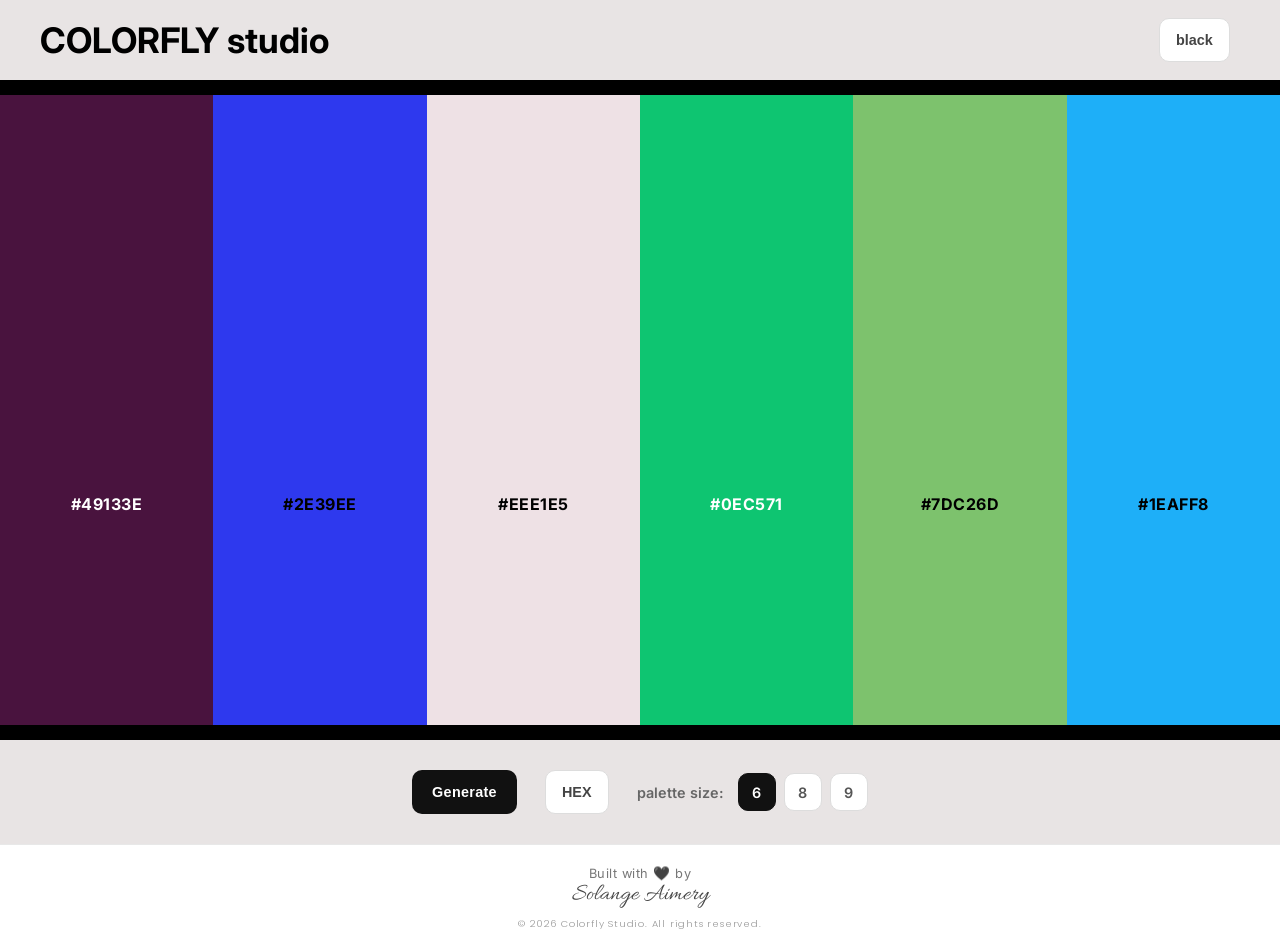
<file: index.html>
<!doctype html>
<html lang="en">
  <head>
    <meta charset="UTF-8" />
    <meta name="viewport" content="width=device-width, initial-scale=1.0" />
    <link rel="stylesheet" href="style.css" />
    <link rel="preconnect" href="https://fonts.googleapis.com" />
    <link rel="preconnect" href="https://fonts.gstatic.com" crossorigin />
    <link
      href="https://fonts.googleapis.com/css2?family=Inter:wght@400;500;600;700&display=swap"
      rel="stylesheet"
    />
    <link
      rel="stylesheet"
      href="https://cdnjs.cloudflare.com/ajax/libs/font-awesome/6.7.2/css/all.min.css"
    />
    <link
      href="https://fonts.googleapis.com/css2?family=Allura&family=Poppins:wght@300;400&display=swap"
      rel="stylesheet"
    />
    <title>Document</title>
  </head>
  <body>
    <nav id="navbar">
      <h1>COLORFLY studio</h1>
      <select name="backgroundColor" id="backgroundColor">
        <option value="white">white</option>
        <option value="black" selected>black</option>
      </select>
    </nav>
    <main>
      <section id="paletteContainer"></section>
      <section id="interactionContainer">
        <button id="generateButton" class="generate-btn">Generate</button>
        <select name="format" id="format">
          <option value="hsl">HSL</option>
          <option value="hex" selected>HEX</option>
        </select>
        <div class="paletteInputs">
          <p>palette size:</p>
          <div>
            <input type="radio" name="size" id="six" value="6" checked />
            <label for="six">6</label>
            <input type="radio" name="size" id="eight" value="8" />
            <label for="eight">8</label>
            <input type="radio" name="size" id="nine" value="9" />
            <label for="nine">9</label>
          </div>
        </div>
      </section>
    </main>
    <footer class="footer">
      <p class="footer-built">Built with <span class="heart">🖤</span> by</p>
      <p class="footer-signature">Solange Aimery</p>
      <p class="footer-copy">© 2026 Colorfly Studio. All rights reserved.</p>
    </footer>
    <script src="script.js"></script>
  </body>
</html>
</file>
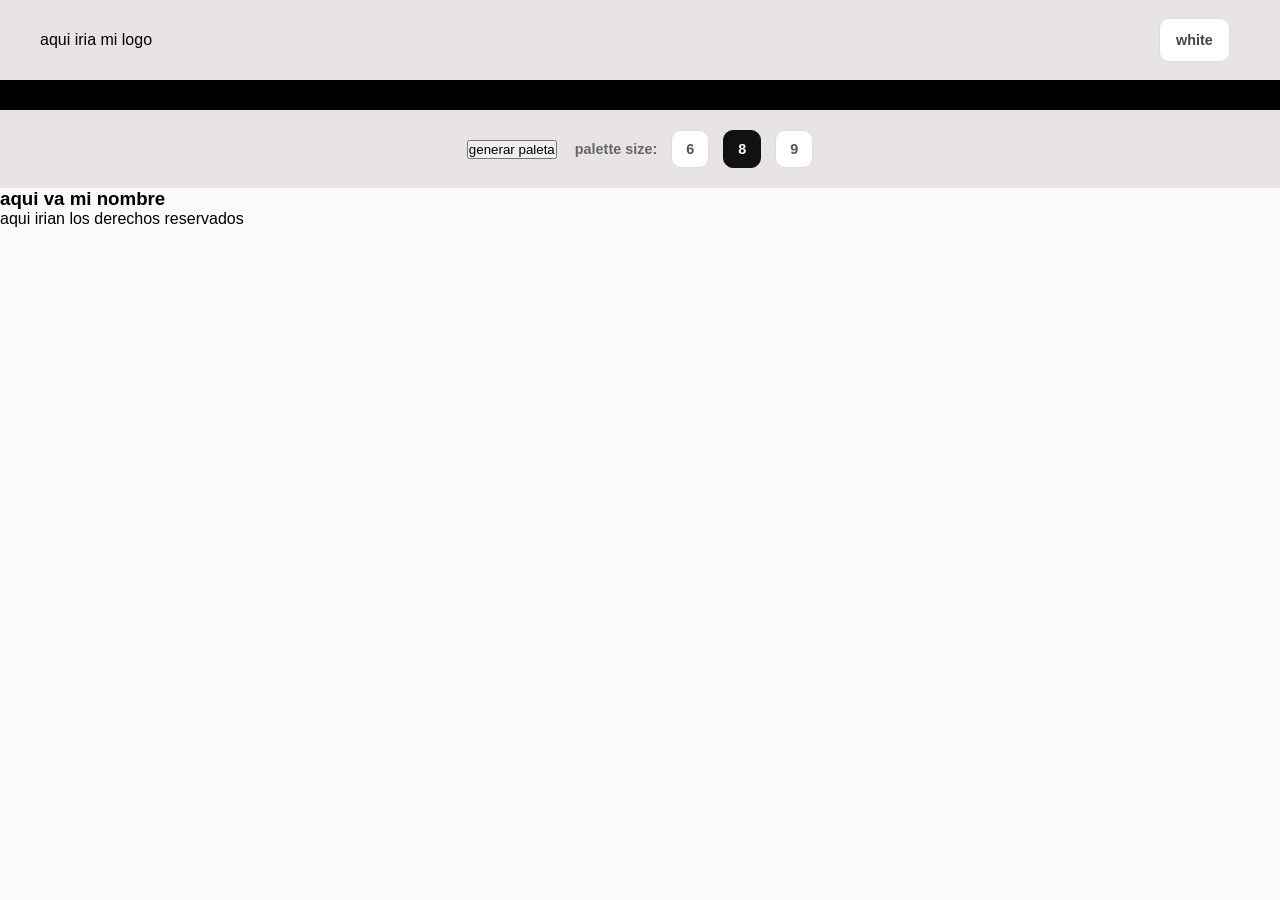
<file: idex.html>
<!doctype html>
<html lang="en">
  <head>
    <meta charset="UTF-8" />
    <meta name="viewport" content="width=device-width, initial-scale=1.0" />
    <link rel="stylesheet" href="style.css" />
    <title>Document</title>
  </head>
  <body>
    <nav>
      <p>aqui iria mi logo</p>
      <select name="backgroundColor" id="backgrounColor">
        <option value="white">white</option>
        <option value="black">black</option>
      </select>
    </nav>
    <main>
      <section id="palletteContainer"></section>
      <section id="interactionContainer">
        <button>generar paleta</button>
        <div class="paletteInputs">
          <p>palette size:</p>
          <input type="radio" name="size" id="six" value="six" />
          <label for="rojo">6</label>

          <input type="radio" name="size" id="eight" value="eight" checked />
          <label for="azul">8</label>

          <input type="radio" name="size" id="nine" value="nine" />
          <label for="verde">9</label>
        </div>
      </section>
    </main>
    <footer>
      <h3>aqui va mi nombre</h3>
      <p>aqui irian los derechos reservados</p>
    </footer>
    <script src="/script.js"></script>
  </body>
</html>
</file>
<file: style.css>
* {
  margin: 0;
  padding: 0;
  box-sizing: border-box;
}

body {
  min-height: 100vh;
  font-family: "Inter", sans-serif;
  background: #fafafa;
}

img {
  max-width: 100%;
  display: block;
}

button {
  cursor: pointer;
}

a {
  text-decoration: none;
  color: inherit;
}

ul,
ol {
  list-style: none;
}

nav {
  display: flex;
  justify-content: space-between;
  align-items: center;
  height: 72px;
  padding: 40px;
  background-color: #e8e4e4;
  border-bottom: 15px solid black;
}

h1 {
  margin: 0;
  font-size: 2.2rem;
  font-weight: 700;
}

.logoImg {
  width: 150px;
}

select {
  appearance: none;
  padding: 0 16px;
  height: 44px;
  border: 1px solid #ddd;
  border-radius: 10px;
  background: white;
  font-size: 0.9rem;
  font-weight: 600;
  color: #444;
  transition: 0.2s;
  margin: 0;
}

select:hover {
  border-color: #aaa;
}

select:focus {
  outline: none;
  border-color: #111;
}
#paletteContainer {
  display: flex;
  height: 70vh;
  width: 100%;
  overflow: hidden;
}

.color-box {
  flex: 1;
  transition: flex 0.3s ease;
  cursor: pointer;
  border: 3px;
  border-color: black;
  display: flex;
  flex-direction: column;
  align-items: center;
  justify-content: center;
  padding: 2rem;
  box-sizing: border-box;
  min-width: 0;
}

.colorSpan {
  margin-top: auto;
  font-size: 1rem;
  font-weight: 700;
  letter-spacing: 0.5px;
}

.buttons-container {
  display: flex;
  justify-content: center;
  align-items: center;
  flex-direction: column;
  opacity: 0;
  padding-top: 5rem;
  transition: opacity 0.3s ease-in;
}

.save-btn,
.copy-btn {
  width: 40px;
  height: 40px;
  margin: 0.3rem;
  font-size: 1.4rem;
  border: none;
  background: transparent;
  transition: 0.2s;
}

.save-btn:hover,
.copy-btn:hover {
  transform: scale(1.1);
}

.color-box:hover {
  flex: 1.2;
}

.color-box:hover .buttons-container {
  opacity: 1;
}

select {
  margin: 10px;
}

#interactionContainer {
  display: flex;
  justify-content: center;
  align-items: center;
  gap: 18px;
  padding: 20px;
  border-top: 15px solid black;
  background-color: #e8e4e4;
}

.paletteInputs input[type="radio"] {
  display: none;
}
.paletteInputs label {
  display: flex;
  justify-content: center;
  align-items: center;
  width: 38px;
  height: 38px;
  border: 1px solid #ddd;
  border-radius: 10px;
  background: white;
  color: #555;
  font-size: 0.9rem;
  font-weight: 600;
  transition: 0.2s;
}

.paletteInputs label:hover {
  border-color: #999;
}

.paletteInputs input[type="radio"]:checked + label {
  background: #111;
  color: white;
  border-color: #111;
}
.paletteInputs div {
  display: flex;
  gap: 0.5rem;
}
.paletteInputs p {
  margin: 0;
  font-size: 0.9rem;
  color: #666;
  font-weight: 600;
}
.generate-btn {
  height: 44px;
  padding: 0 20px;
  border: none;
  border-radius: 10px;
  background-color: #111;
  color: white;
  /* font-family: Arial, Helvetica, sans-serif; */
  font-size: 0.9rem;
  font-weight: 600;
  letter-spacing: 0.3px;
  transition: 0.2s;
}

.generate-btn:hover {
  background: #2b2b2b;
  transform: translateY(-2px);
}

.generate-btn:active {
  transform: translateY(0);
}
.generate-btn:focus-visible {
  outline: 2px solid #7c7c7c;
  outline-offset: 2px;
}

.tooltip {
  position: fixed;
  padding: 0.4rem 0.8rem;
  border-radius: 5px;
  background-color: #1f1f1f;
  color: white;
  /* font-family: Arial, Helvetica, sans-serif; */
  border: 1px solid rgba(255, 255, 255, 0.15);
  font-size: 0.85rem;
  font-weight: 500;
  box-shadow: 0 6px 20px rgba(0, 0, 0, 0.25);
  pointer-events: none;
  z-index: 9999;
  user-select: none;
  opacity: 0;
  transform: translateY(5px);
  animation: tooltipFade 0.25s ease forwards;
}
@keyframes tooltipFade {
  to {
    opacity: 1;
    transform: translateY(0);
  }
}

.paletteInputs {
  display: flex;
  align-items: center;
  gap: 14px;
  padding: 0;
}

input {
  margin: 5px;
}

.footer {
  width: 100%;
  padding: 20px 10px 20px;
  border-top: 1px solid #e8e8e8;
  background: #fff;
  display: flex;
  flex-direction: column;
  align-items: center;
  justify-content: center;
}

.footer-built {
  font-family: "Inter", sans-serif;
  font-size: 0.8rem;
  font-weight: 400;
  color: #777;
  letter-spacing: 0.5px;
  margin-bottom: 2px;
}

.heart {
  font-size: 0.85rem;
}

.footer-signature {
  font-family: "Allura", cursive;
  font-size: 1.5rem;
  color: #444;
  font-weight: 400;
  line-height: 1;
  margin-bottom: 10px;
}

.footer-copy {
  font-family: "Poppins", sans-serif;
  font-size: 0.6rem;
  font-weight: 300;
  color: #9a9a9a;
  letter-spacing: 0.8px;
  text-align: center;
}

@media screen and (max-width: 768px) {
  nav {
    padding: 2.5rem;
    height: 70px;
    align-items: center;
  }

  h1 {
    margin: 10px;
    padding: 10px;
    font-size: 2rem;
    line-height: 1;
  }

  nav select {
    height: 42px;
    padding: 0 0.8rem;
    font-size: 0.9rem;
  }

  select {
    margin: 0px;
  }

  #paletteContainer {
    display: flex;
    flex-direction: column;
    height: 65vh;
    overflow-y: auto;
    overflow-x: hidden;
  }

  .color-box {
    flex: 1;
    min-height: 75px;
    flex-direction: row;
    justify-content: space-between;
    align-items: center;
    padding: 0 1.2rem;
  }

  .colorSpan {
    margin: 0;
    font-size: 1rem;
    font-weight: 700;
  }

  .buttons-container {
    opacity: 1;
    padding: 0;
    flex-direction: row;
    gap: 0.3rem;
  }

  .save-btn,
  .copy-btn {
    width: 38px;
    height: 38px;
    margin: 0;
    font-size: 1.4rem;
  }

  #interactionContainer {
    display: flex;
    flex-wrap: wrap;
    justify-content: center;
    align-items: center;
    gap: 0.8rem;
    padding: 1rem;
  }

  .generate-btn {
    width: 100%;
    height: 46px;
    font-size: 1rem;
  }

  #format {
    width: 120px;
    height: 46px;
  }

  .paletteInputs {
    width: 100%;
    justify-content: center;
    gap: 0.8rem;
    padding: 0;
  }

  .paletteInputs p {
    margin: 0;
    font-size: 0.95rem;
  }

  .paletteInputs label {
    width: 38px;
    height: 38px;
    font-size: 0.9rem;
  }
}
</file>
